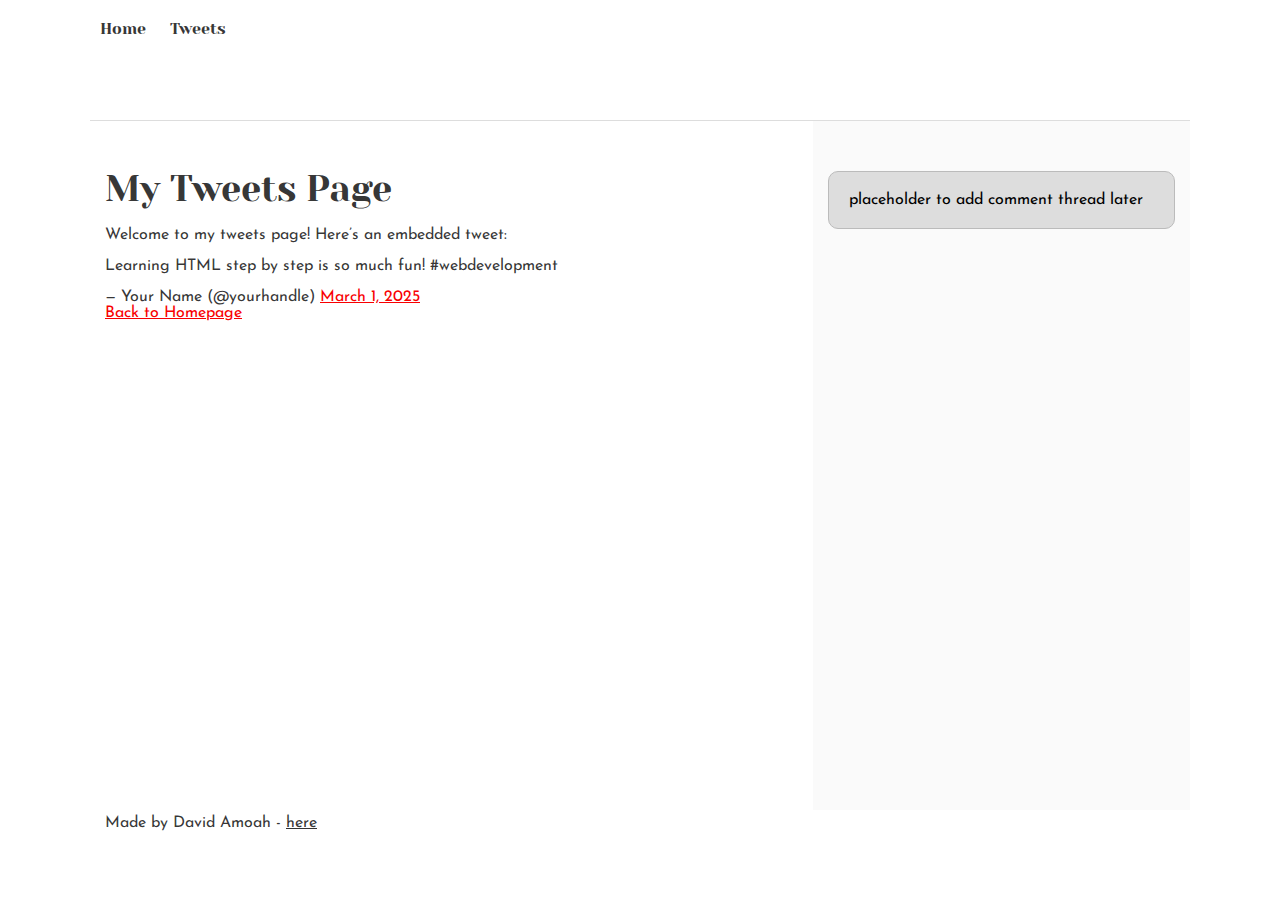
<file: css_basic/index.html>
<!DOCTYPE html>
<html lang="en">
<head>
    <meta charset="utf-8">
    <title>My Tweets Page</title>

<link href="base.css" rel="stylesheet">
<link href="styles.css" rel="stylesheet">

</head>
<body>

    <header>
    <ul>
        <li><a href="index.html">Home</a></li>
        <li><a href="tweets.html">Tweets</a></li>
    </ul>
</header>

<main>
    <article>
        <h1>My Tweets Page</h1>

        <p>Welcome to my tweets page! Here’s an embedded tweet:</p>

        <!-- Embedded Tweet -->
        <blockquote class="twitter-tweet">
          <p lang="en" dir="ltr">Learning HTML step by step is so much fun! #webdevelopment</p>&mdash; Your Name (@yourhandle)
          <a href="https://twitter.com/yourhandle/status/1234567890?ref_src=twsrc%5Etfw">March 1, 2025</a>
        </blockquote>
        <script async src="https://platform.twitter.com/widgets.js" charset="utf-8"></script>

        <!-- Link back to homepage -->
        <p><a href="index.html">Back to Homepage</a></p>
    </article>

    <aside>
        <p>placeholder to add comment thread later</p>
    </aside>
</main>

<footer>
    <p>Made by David Amoah - <a href="https://www.alxafrica.com" target="_blank">here</a></p>
</footer>

</body>
</html>
</file>
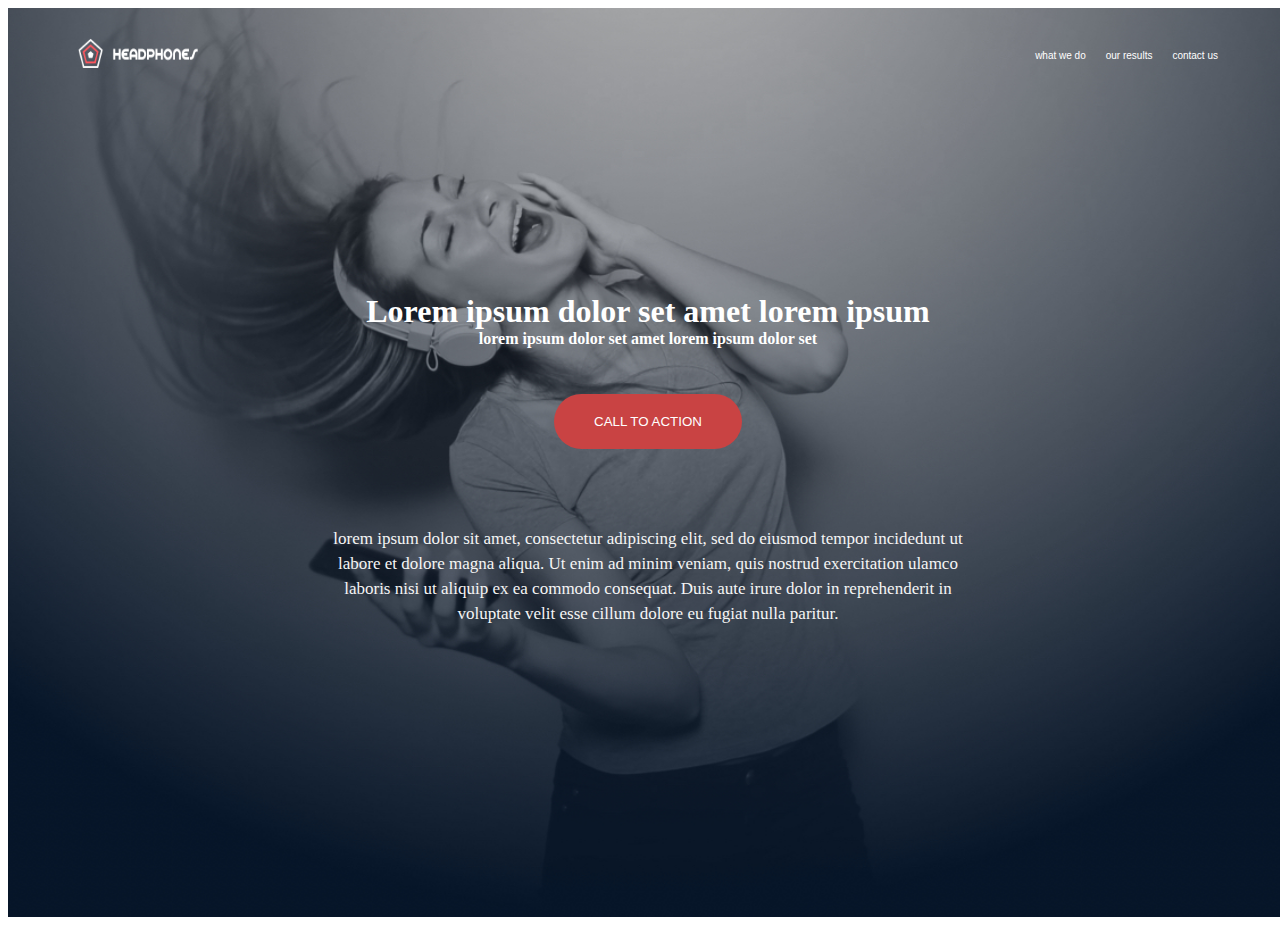
<file: headphones/0-index.html>
<!DOCTYPE html>
<html lang="en">
<head>
    <meta charset="UTF-8">
    <meta name="viewport" content="width=device-width, initial-scale=1.0">
    <title>Document</title>
    <link rel="stylesheet" href="0-styles.css">
</head>
<body>

    
        <div class="first-side">
            <header>
                <nav>
                    <img src="images2/logo_headphones.png" alt="" >
                     </nav>

                    <nav class="nav-container">
                    <span>what we do</span>
                    <span>our results</span>
                    <span>contact us</span>
                    </nav>

            </header>

            <div>
                <h1 class="headen">
                Lorem ipsum dolor set amet lorem ipsum
            </h1>
            <p class="note">
                lorem ipsum dolor set amet lorem ipsum dolor set
            </p>

             <div class="btn-container">
    
                <button>CALL TO ACTION</button>
            
                </div>


            
            
            
            <p class="hero">lorem ipsum dolor sit amet, consectetur adipiscing elit, sed do eiusmod tempor incidedunt ut <br> 
                labore et dolore magna aliqua. Ut enim ad minim veniam, quis nostrud exercitation ulamco <br>
            laboris nisi ut aliquip ex ea commodo consequat. Duis aute irure dolor in reprehenderit in <br>
        voluptate velit esse cillum dolore eu fugiat nulla paritur. </p>

        
    </div>
    </div>
    
</body>
</html>
</file>
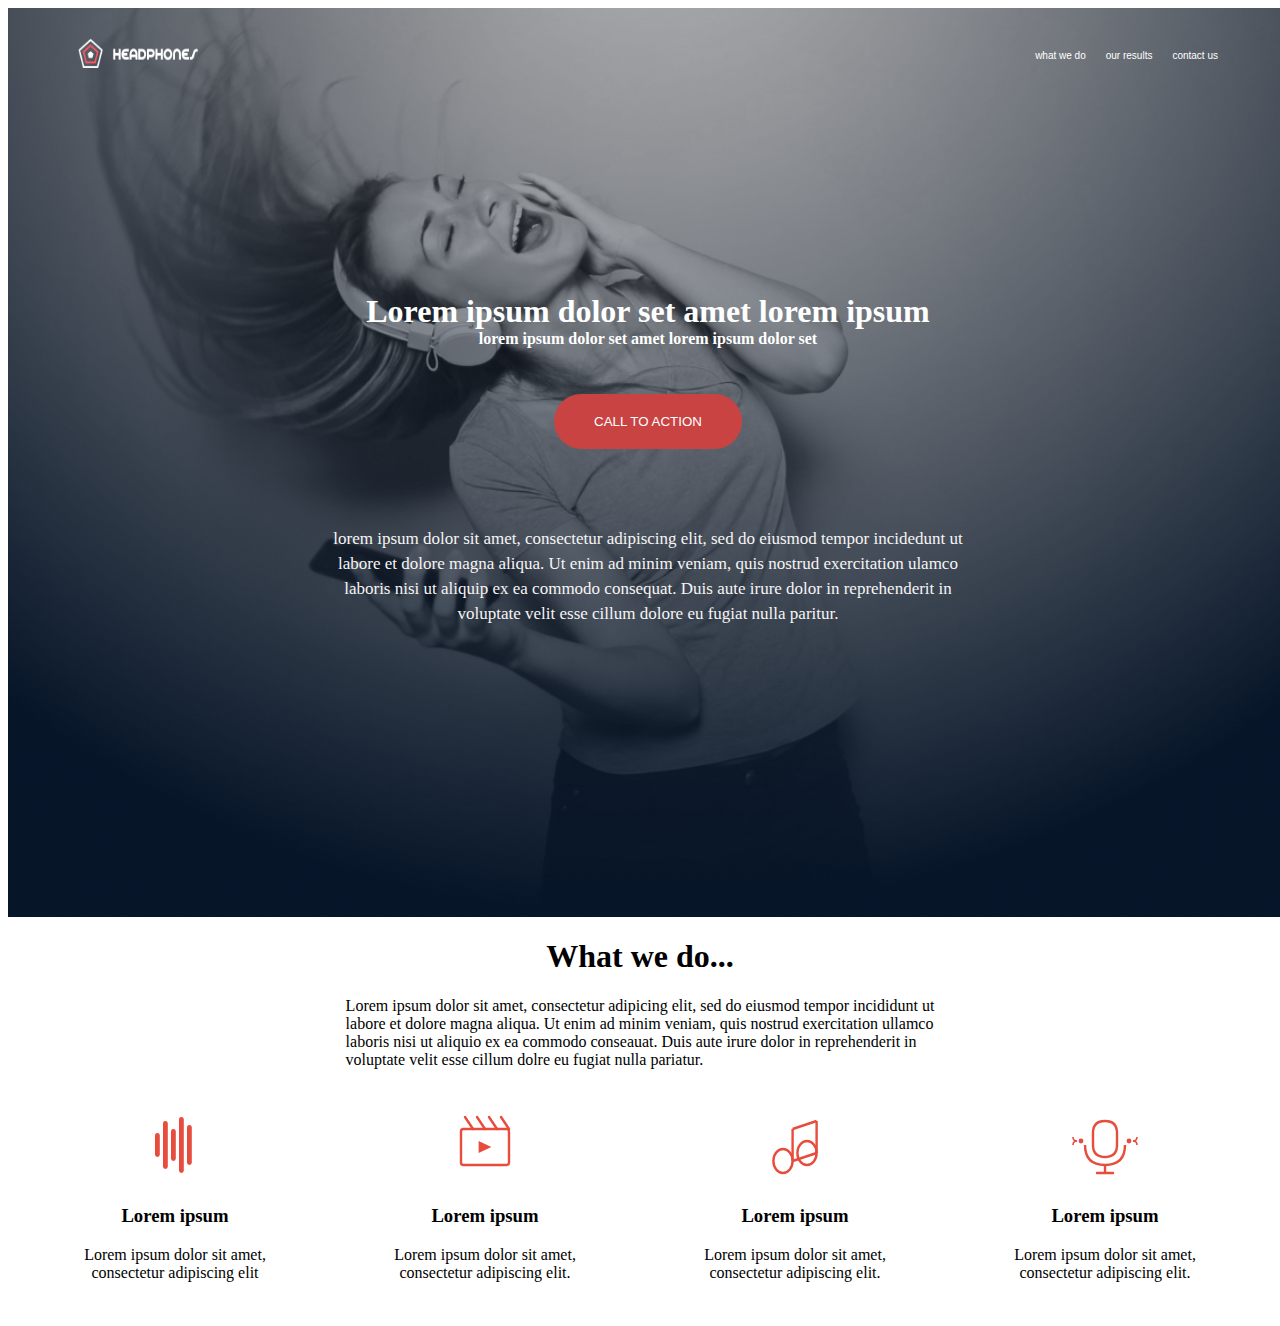
<file: headphones/1-index.html>
<!DOCTYPE html>
<html lang="en">
<head>
    <meta charset="UTF-8">
    <meta name="viewport" content="width=device-width, initial-scale=1.0">
    <title>Document</title>
    <link rel="stylesheet" href="1-styles.css">
</head>
<body>

    
        <div class="first-side">
            <header>
                <nav>
                    <img src="images2/logo_headphones.png" alt="" >
                     </nav>

                    <nav class="nav-container">
                    <span>what we do</span>
                    <span>our results</span>
                    <span>contact us</span>
                    </nav>

            </header>

            <div>
                <h1 class="headen">
                Lorem ipsum dolor set amet lorem ipsum
            </h1>
            <p class="note">
                lorem ipsum dolor set amet lorem ipsum dolor set
            </p>

             <div class="btn-container">
    
                <button>CALL TO ACTION</button>
            
                </div>


            
            
            
            <p class="hero">lorem ipsum dolor sit amet, consectetur adipiscing elit, sed do eiusmod tempor incidedunt ut <br> 
                labore et dolore magna aliqua. Ut enim ad minim veniam, quis nostrud exercitation ulamco <br>
            laboris nisi ut aliquip ex ea commodo consequat. Duis aute irure dolor in reprehenderit in <br>
        voluptate velit esse cillum dolore eu fugiat nulla paritur. </p>

        
    </div>
    </div>
    <h1 class="second">
        What we do...
    </h1>
    <p class="second1">
        Lorem ipsum dolor sit amet, consectetur adipicing elit, sed do eiusmod tempor incididunt ut <br>
labore et dolore magna aliqua. Ut enim ad minim veniam, quis nostrud exercitation ullamco <br> laboris nisi ut aliquio ex ea commodo conseauat. Duis aute irure dolor in  reprehenderit in <br> voluptate velit esse cillum dolre eu fugiat nulla pariatur.
    </p>

    <div class="service-grid">
        <div class="service-card">
            <div class="icon-wrapper">
            <svg viewBox="0 0 100 100" fill="none" xmlns="http://www.w3.org/2000/svg">
                        <rect x="35" y="20" width="6" height="60" fill="#e74c3c" rx="3"/>
                        <rect x="45" y="30" width="6" height="40" fill="#e74c3c" rx="3"/>
                        <rect x="55" y="15" width="6" height="70" fill="#e74c3c" rx="3"/>
                        <rect x="25" y="35" width="6" height="30" fill="#e74c3c" rx="3"/>
                        <rect x="65" y="25" width="6" height="50" fill="#e74c3c" rx="3"/>
                    </svg>
        </div>
        <h3 >
            Lorem ipsum
        </h3>
        <p >
            Lorem ipsum dolor sit amet, <br>
            consectetur adipiscing elit
        </p>

        </div>

        <div class="service-card">
            <div class="icon-wrapper">
                <svg viewBox="0 0 100 100" fill="none" xmlns="http://www.w3.org/2000/svg">
                        <rect x="20" y="30" width="60" height="45" stroke="#e74c3c" stroke-width="3" fill="none" rx="3"/>
                        <line x1="25" y1="15" x2="35" y2="30" stroke="#e74c3c" stroke-width="3" stroke-linecap="round"/>
                        <line x1="40" y1="15" x2="50" y2="30" stroke="#e74c3c" stroke-width="3" stroke-linecap="round"/>
                        <line x1="55" y1="15" x2="65" y2="30" stroke="#e74c3c" stroke-width="3" stroke-linecap="round"/>
                        <line x1="70" y1="15" x2="80" y2="30" stroke="#e74c3c" stroke-width="3" stroke-linecap="round"/>
                        <polygon points="42,45 42,60 58,52.5" fill="#e74c3c"/>
                    </svg>
               </div>

               <h3> Lorem ipsum</h3>
               <p>Lorem ipsum dolor sit amet, consectetur adipiscing elit.</p>

        </div>

        <div class="service-card">
            <div class="icon-wrapper">
                <svg viewBox="0 0 100 100" fill="none" xmlns="http://www.w3.org/2000/svg">
                        <ellipse cx="35" cy="70" rx="12" ry="15" stroke="#e74c3c" stroke-width="3" fill="none"/>
                        <ellipse cx="65" cy="60" rx="12" ry="15" stroke="#e74c3c" stroke-width="3" fill="none"/>
                        <line x1="47" y1="70" x2="77" y2="60" stroke="#e74c3c" stroke-width="3"/>
                        <line x1="47" y1="30" x2="47" y2="70" stroke="#e74c3c" stroke-width="3"/>
                        <line x1="77" y1="20" x2="77" y2="60" stroke="#e74c3c" stroke-width="3"/>
                        <line x1="47" y1="30" x2="77" y2="20" stroke="#e74c3c" stroke-width="3"/>
                    </svg>

            </div>

            <h3>Lorem ipsum</h3>
                <p>Lorem ipsum dolor sit amet, consectetur adipiscing elit.</p>

        </div>

        <div class="service-card">
            <div class="icon-wrapper">

                <svg viewBox="0 0 100 100" fill="none" xmlns="http://www.w3.org/2000/svg">
                        <path d="M 35 35 Q 35 20 50 20 Q 65 20 65 35 L 65 50 Q 65 65 50 65 Q 35 65 35 50 Z" stroke="#e74c3c" stroke-width="3" fill="none"/>
                        <path d="M 25 50 Q 25 75 50 75 Q 75 75 75 50" stroke="#e74c3c" stroke-width="3" fill="none"/>
                        <line x1="50" y1="75" x2="50" y2="85" stroke="#e74c3c" stroke-width="3"/>
                        <line x1="40" y1="85" x2="60" y2="85" stroke="#e74c3c" stroke-width="3" stroke-linecap="round"/>
                        <circle cx="20" cy="45" r="3" fill="#e74c3c"/>
                        <path d="M 15 45 Q 10 45 10 40" stroke="#e74c3c" stroke-width="2" fill="none"/>
                        <path d="M 15 45 Q 10 45 10 50" stroke="#e74c3c" stroke-width="2" fill="none"/>
                        <circle cx="80" cy="45" r="3" fill="#e74c3c"/>
                        <path d="M 85 45 Q 90 45 90 40" stroke="#e74c3c" stroke-width="2" fill="none"/>
                        <path d="M 85 45 Q 90 45 90 50" stroke="#e74c3c" stroke-width="2" fill="none"/>
                    </svg>
            </div>
            <h3>Lorem ipsum</h3>
                <p>Lorem ipsum dolor sit amet, consectetur adipiscing elit.</p>
        </div>

    </div>
    
</body>
</html>
</file>
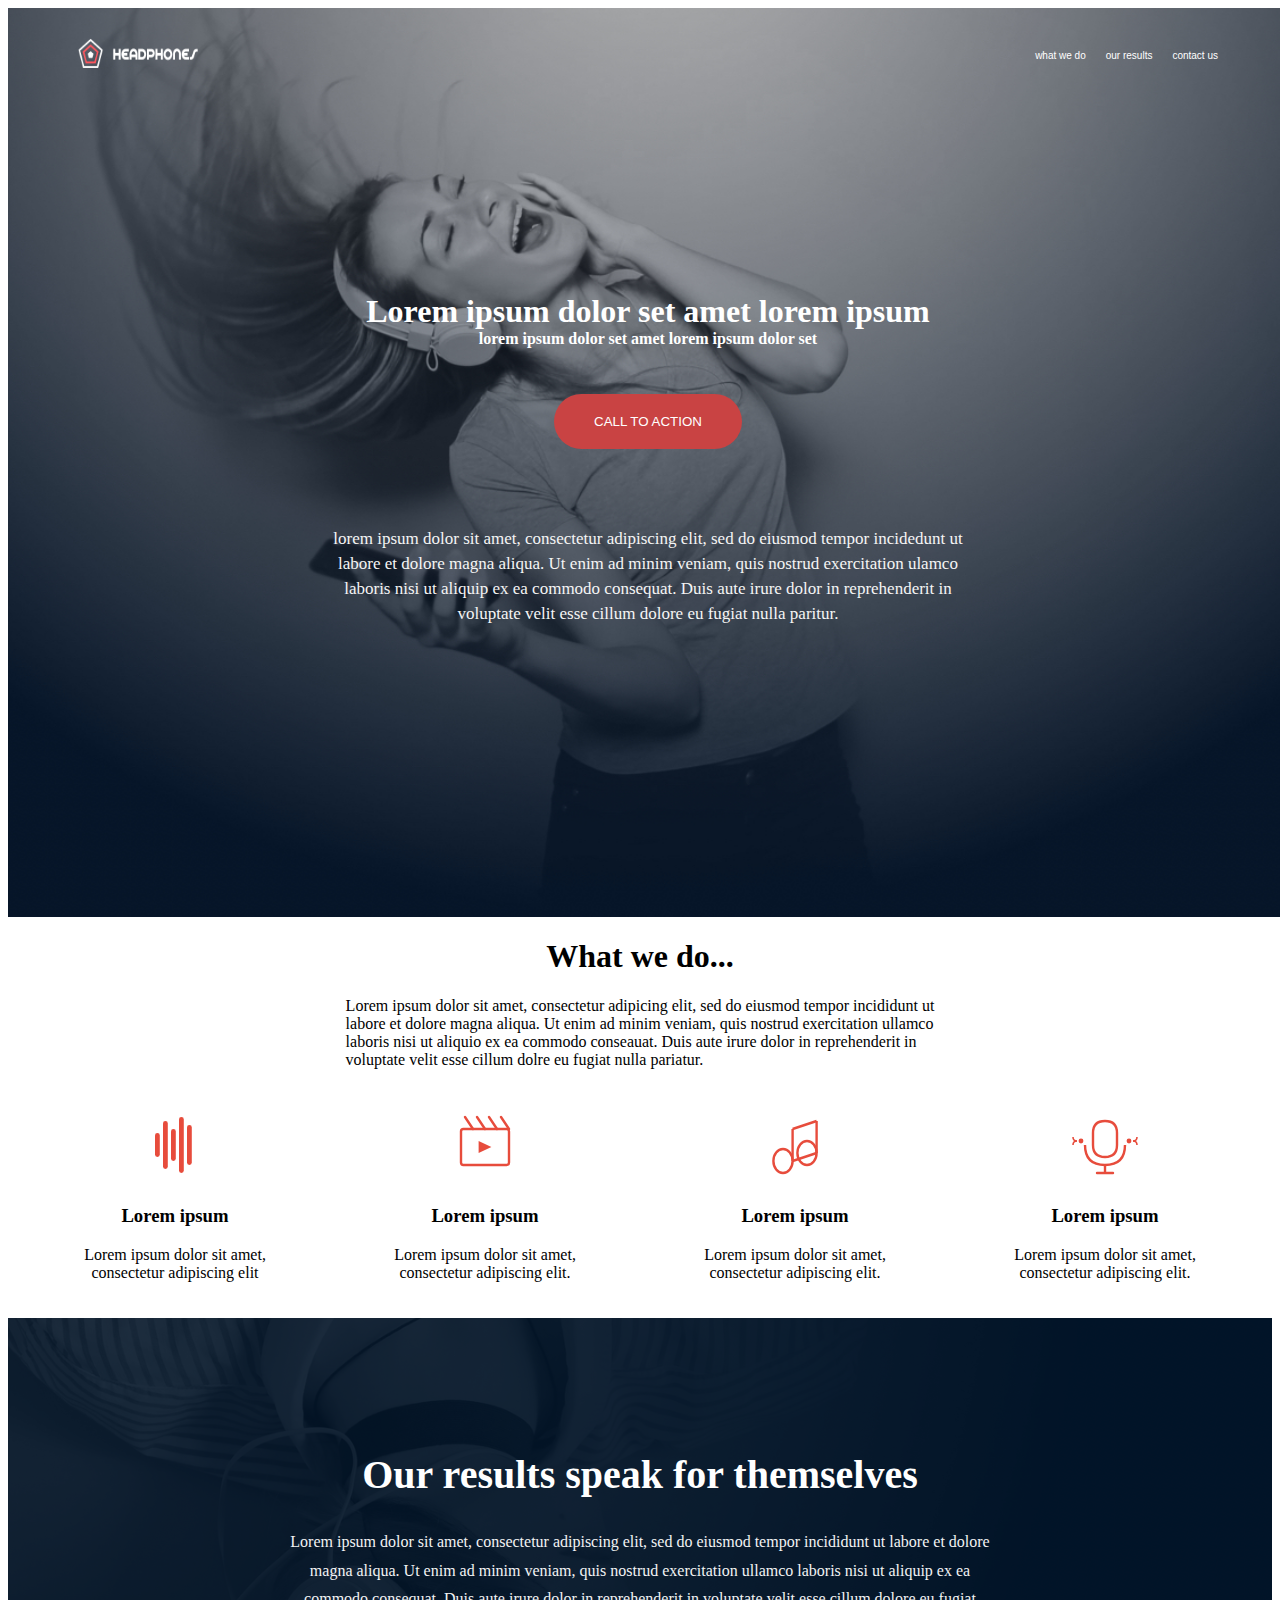
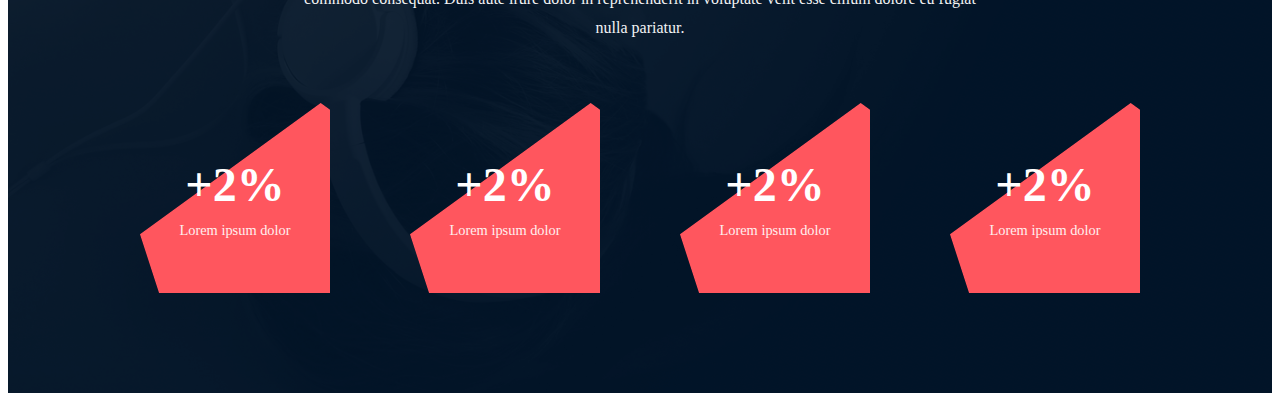
<file: headphones/2-index.html>
<!DOCTYPE html>
<html lang="en">
<head>
    <meta charset="UTF-8">
    <meta name="viewport" content="width=device-width, initial-scale=1.0">
    <title>Document</title>
    <link rel="stylesheet" href="2-styles.css">
</head>
<body>

    
        <div class="first-side">
            <header>
                <nav>
                    <img src="images2/logo_headphones.png" alt="" >
                     </nav>

                    <nav class="nav-container">
                    <span>what we do</span>
                    <span>our results</span>
                    <span>contact us</span>
                    </nav>

            </header>

            <div>
                <h1 class="headen">
                Lorem ipsum dolor set amet lorem ipsum
            </h1>
            <p class="note">
                lorem ipsum dolor set amet lorem ipsum dolor set
            </p>

             <div class="btn-container">
    
                <button>CALL TO ACTION</button>
            
                </div>


            
            
            
            <p class="hero">lorem ipsum dolor sit amet, consectetur adipiscing elit, sed do eiusmod tempor incidedunt ut <br> 
                labore et dolore magna aliqua. Ut enim ad minim veniam, quis nostrud exercitation ulamco <br>
            laboris nisi ut aliquip ex ea commodo consequat. Duis aute irure dolor in reprehenderit in <br>
        voluptate velit esse cillum dolore eu fugiat nulla paritur. </p>

        
    </div>
    </div>
    <h1 class="second">
        What we do...
    </h1>
    <p class="second1">
        Lorem ipsum dolor sit amet, consectetur adipicing elit, sed do eiusmod tempor incididunt ut <br>
labore et dolore magna aliqua. Ut enim ad minim veniam, quis nostrud exercitation ullamco <br> laboris nisi ut aliquio ex ea commodo conseauat. Duis aute irure dolor in  reprehenderit in <br> voluptate velit esse cillum dolre eu fugiat nulla pariatur.
    </p>

    <div class="service-grid">
        <div class="service-card">
            <div class="icon-wrapper">
            <svg viewBox="0 0 100 100" fill="none" xmlns="http://www.w3.org/2000/svg">
                        <rect x="35" y="20" width="6" height="60" fill="#e74c3c" rx="3"/>
                        <rect x="45" y="30" width="6" height="40" fill="#e74c3c" rx="3"/>
                        <rect x="55" y="15" width="6" height="70" fill="#e74c3c" rx="3"/>
                        <rect x="25" y="35" width="6" height="30" fill="#e74c3c" rx="3"/>
                        <rect x="65" y="25" width="6" height="50" fill="#e74c3c" rx="3"/>
                    </svg>
        </div>
        <h3 >
            Lorem ipsum
        </h3>
        <p >
            Lorem ipsum dolor sit amet, <br>
            consectetur adipiscing elit
        </p>

        </div>

        <div class="service-card">
            <div class="icon-wrapper">
                <svg viewBox="0 0 100 100" fill="none" xmlns="http://www.w3.org/2000/svg">
                        <rect x="20" y="30" width="60" height="45" stroke="#e74c3c" stroke-width="3" fill="none" rx="3"/>
                        <line x1="25" y1="15" x2="35" y2="30" stroke="#e74c3c" stroke-width="3" stroke-linecap="round"/>
                        <line x1="40" y1="15" x2="50" y2="30" stroke="#e74c3c" stroke-width="3" stroke-linecap="round"/>
                        <line x1="55" y1="15" x2="65" y2="30" stroke="#e74c3c" stroke-width="3" stroke-linecap="round"/>
                        <line x1="70" y1="15" x2="80" y2="30" stroke="#e74c3c" stroke-width="3" stroke-linecap="round"/>
                        <polygon points="42,45 42,60 58,52.5" fill="#e74c3c"/>
                    </svg>
               </div>

               <h3> Lorem ipsum</h3>
               <p>Lorem ipsum dolor sit amet, consectetur adipiscing elit.</p>

        </div>

        <div class="service-card">
            <div class="icon-wrapper">
                <svg viewBox="0 0 100 100" fill="none" xmlns="http://www.w3.org/2000/svg">
                        <ellipse cx="35" cy="70" rx="12" ry="15" stroke="#e74c3c" stroke-width="3" fill="none"/>
                        <ellipse cx="65" cy="60" rx="12" ry="15" stroke="#e74c3c" stroke-width="3" fill="none"/>
                        <line x1="47" y1="70" x2="77" y2="60" stroke="#e74c3c" stroke-width="3"/>
                        <line x1="47" y1="30" x2="47" y2="70" stroke="#e74c3c" stroke-width="3"/>
                        <line x1="77" y1="20" x2="77" y2="60" stroke="#e74c3c" stroke-width="3"/>
                        <line x1="47" y1="30" x2="77" y2="20" stroke="#e74c3c" stroke-width="3"/>
                    </svg>

            </div>

            <h3>Lorem ipsum</h3>
                <p>Lorem ipsum dolor sit amet, consectetur adipiscing elit.</p>

        </div>

        <div class="service-card">
            <div class="icon-wrapper">

                <svg viewBox="0 0 100 100" fill="none" xmlns="http://www.w3.org/2000/svg">
                        <path d="M 35 35 Q 35 20 50 20 Q 65 20 65 35 L 65 50 Q 65 65 50 65 Q 35 65 35 50 Z" stroke="#e74c3c" stroke-width="3" fill="none"/>
                        <path d="M 25 50 Q 25 75 50 75 Q 75 75 75 50" stroke="#e74c3c" stroke-width="3" fill="none"/>
                        <line x1="50" y1="75" x2="50" y2="85" stroke="#e74c3c" stroke-width="3"/>
                        <line x1="40" y1="85" x2="60" y2="85" stroke="#e74c3c" stroke-width="3" stroke-linecap="round"/>
                        <circle cx="20" cy="45" r="3" fill="#e74c3c"/>
                        <path d="M 15 45 Q 10 45 10 40" stroke="#e74c3c" stroke-width="2" fill="none"/>
                        <path d="M 15 45 Q 10 45 10 50" stroke="#e74c3c" stroke-width="2" fill="none"/>
                        <circle cx="80" cy="45" r="3" fill="#e74c3c"/>
                        <path d="M 85 45 Q 90 45 90 40" stroke="#e74c3c" stroke-width="2" fill="none"/>
                        <path d="M 85 45 Q 90 45 90 50" stroke="#e74c3c" stroke-width="2" fill="none"/>
                    </svg>
            </div>
            <h3>Lorem ipsum</h3>
                <p>Lorem ipsum dolor sit amet, consectetur adipiscing elit.</p>
        </div>

    </div>

   <section class="results-section">
        <div class="results-container">
            <h2>Our results speak for themselves</h2>
            <p class="results-description">
                Lorem ipsum dolor sit amet, consectetur adipiscing elit, sed do eiusmod tempor incididunt ut labore et dolore magna aliqua. Ut enim ad minim veniam, quis nostrud exercitation ullamco laboris nisi ut aliquip ex ea commodo consequat. Duis aute irure dolor in reprehenderit in voluptate velit esse cillum dolore eu fugiat nulla pariatur.
            </p>
            
            <div class="stats-grid">
                <div class="stat-item">
                    <div class="stat-percentage">+2%</div>
                    <div class="stat-label">Lorem ipsum dolor</div>
                </div>
                <div class="stat-item">
                    <div class="stat-percentage">+2%</div>
                    <div class="stat-label">Lorem ipsum dolor</div>
                </div>
                <div class="stat-item">
                    <div class="stat-percentage">+2%</div>
                    <div class="stat-label">Lorem ipsum dolor</div>
                </div>
                <div class="stat-item">
                    <div class="stat-percentage">+2%</div>
                    <div class="stat-label">Lorem ipsum dolor</div>
                </div>
            </div>
        </div>
    </section>


</body>
</html>
</file>
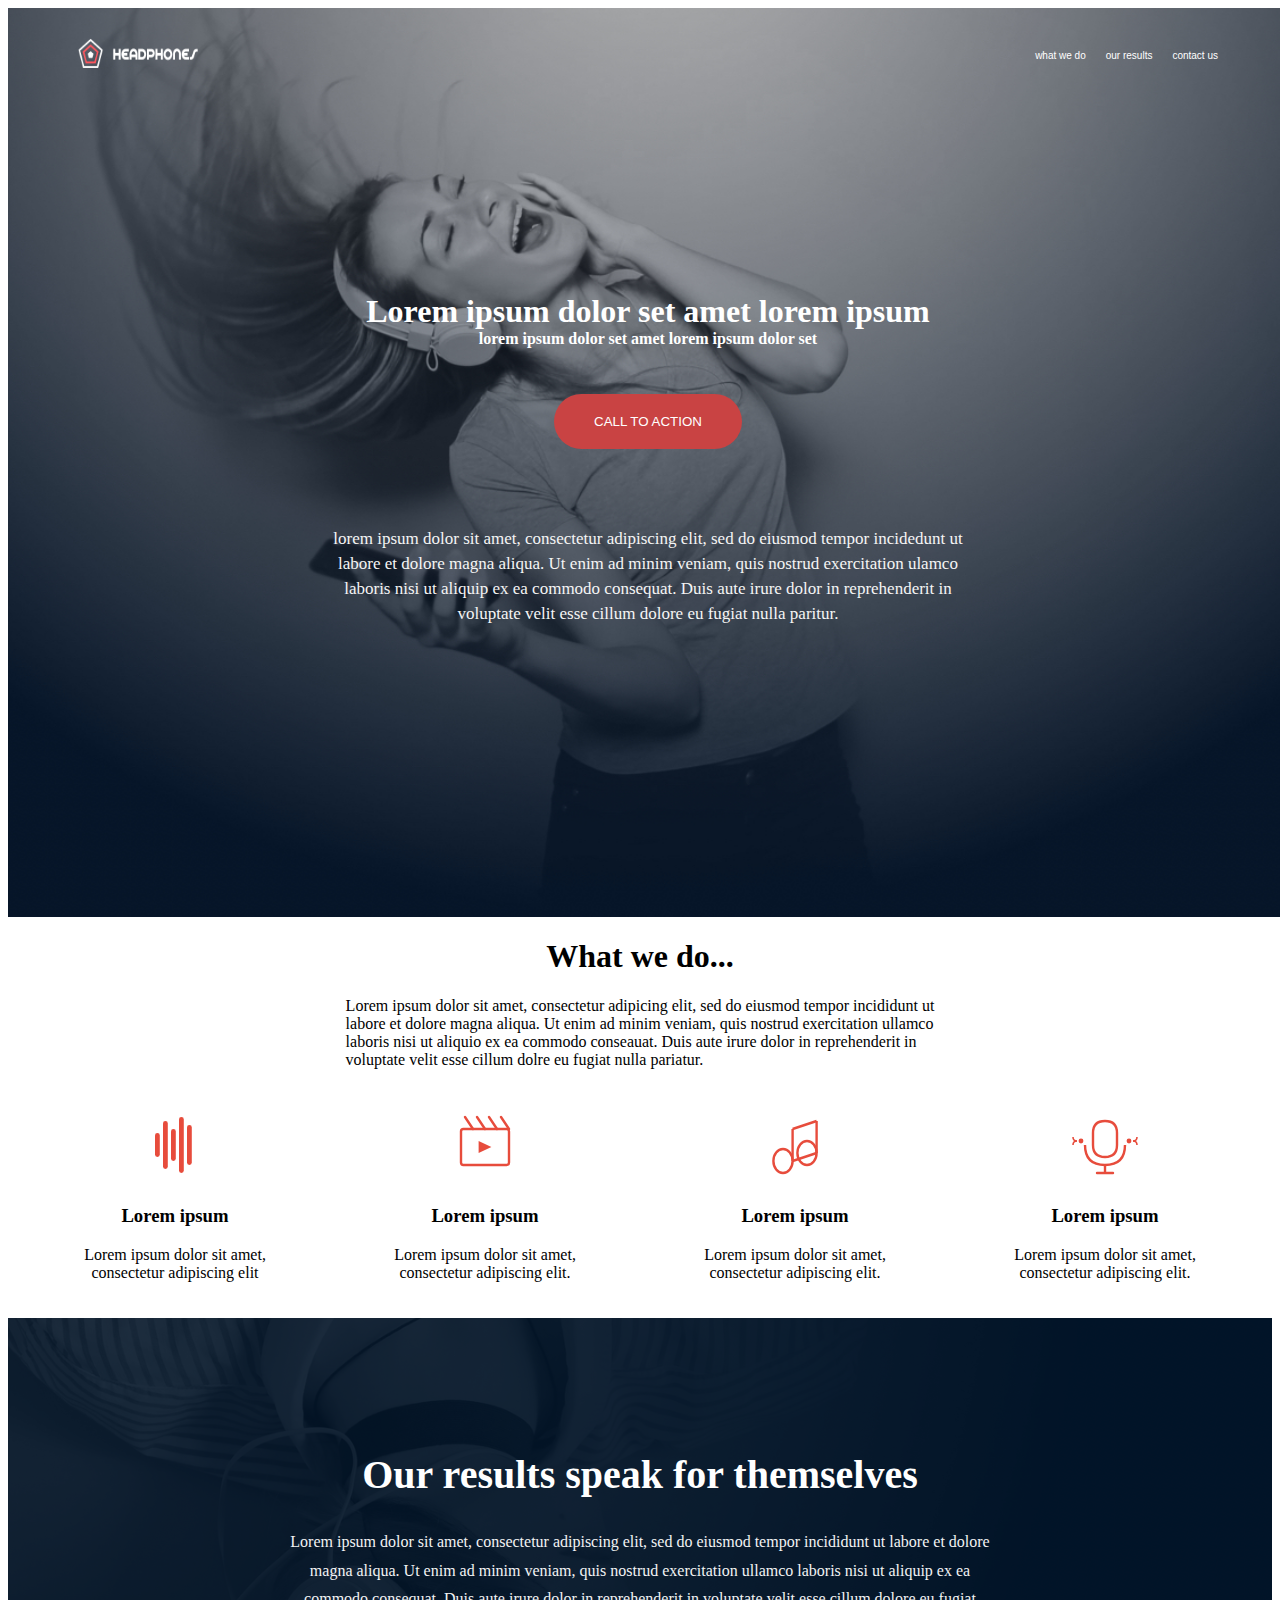
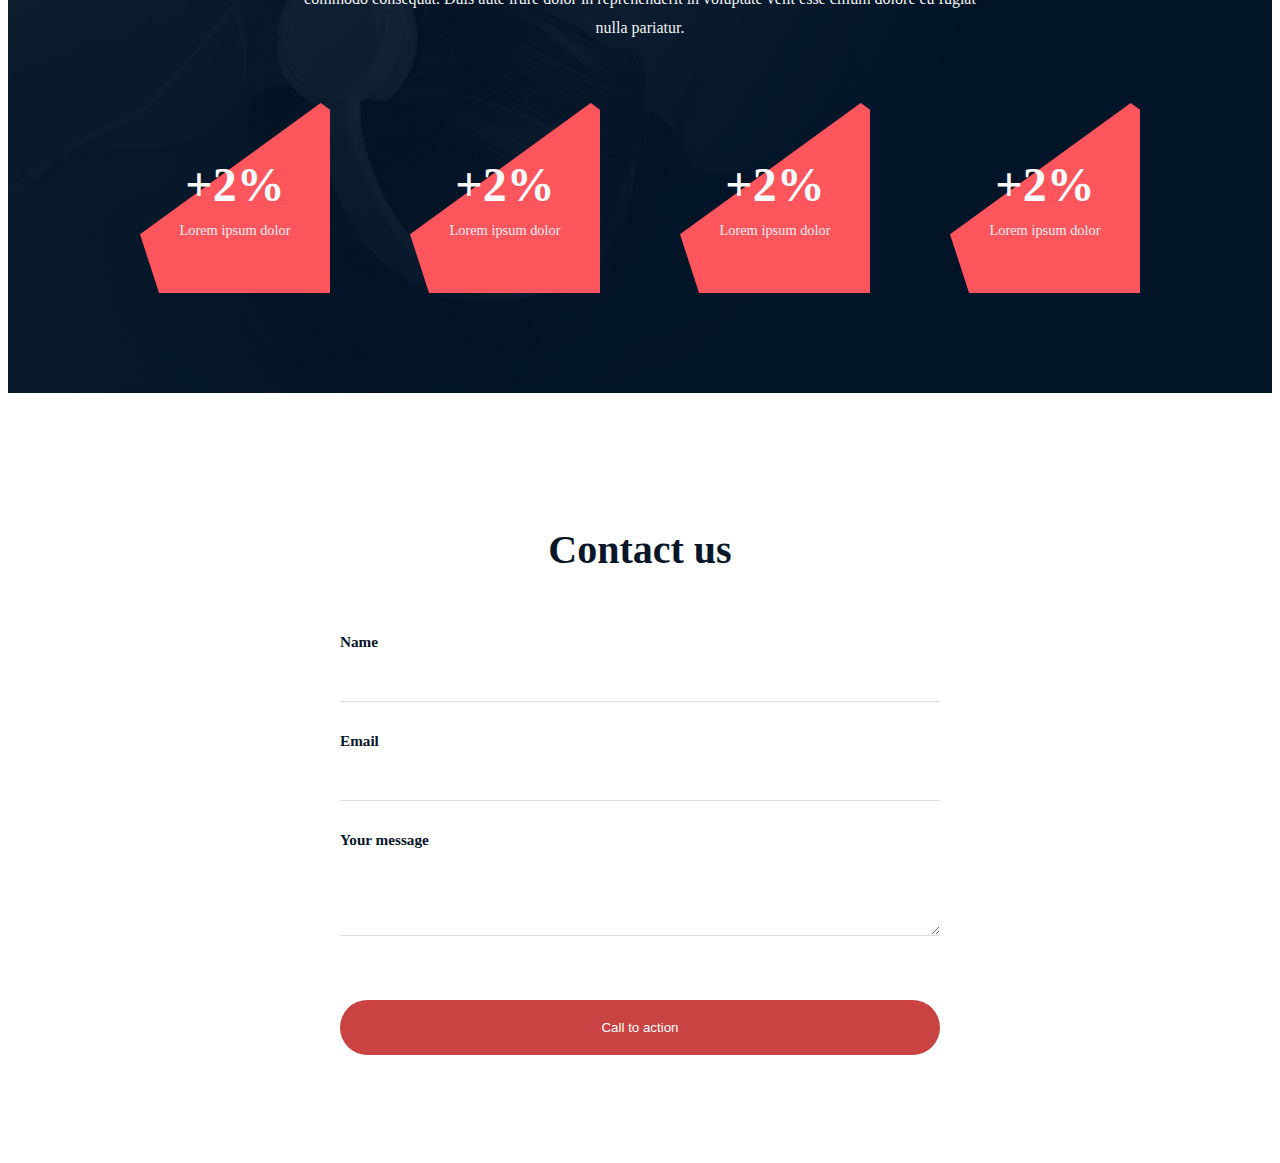
<file: headphones/3-index.html>
<!DOCTYPE html>
<html lang="en">
<head>
    <meta charset="UTF-8">
    <meta name="viewport" content="width=device-width, initial-scale=1.0">
    <title>Document</title>
    <link rel="stylesheet" href="3-styles.css">
</head>
<body>

    
        <div class="first-side">
            <header>
                <nav>
                    <img src="images2/logo_headphones.png" alt="" >
                     </nav>

                    <nav class="nav-container">
                    <span>what we do</span>
                    <span>our results</span>
                    <span>contact us</span>
                    </nav>

            </header>

            <div>
                <h1 class="headen">
                Lorem ipsum dolor set amet lorem ipsum
            </h1>
            <p class="note">
                lorem ipsum dolor set amet lorem ipsum dolor set
            </p>

             <div class="btn-container">
    
                <button>CALL TO ACTION</button>
            
                </div>


            
            
            
            <p class="hero">lorem ipsum dolor sit amet, consectetur adipiscing elit, sed do eiusmod tempor incidedunt ut <br> 
                labore et dolore magna aliqua. Ut enim ad minim veniam, quis nostrud exercitation ulamco <br>
            laboris nisi ut aliquip ex ea commodo consequat. Duis aute irure dolor in reprehenderit in <br>
        voluptate velit esse cillum dolore eu fugiat nulla paritur. </p>

        
    </div>
    </div>
    <h1 class="second">
        What we do...
    </h1>
    <p class="second1">
        Lorem ipsum dolor sit amet, consectetur adipicing elit, sed do eiusmod tempor incididunt ut <br>
labore et dolore magna aliqua. Ut enim ad minim veniam, quis nostrud exercitation ullamco <br> laboris nisi ut aliquio ex ea commodo conseauat. Duis aute irure dolor in  reprehenderit in <br> voluptate velit esse cillum dolre eu fugiat nulla pariatur.
    </p>

    <div class="service-grid">
        <div class="service-card">
            <div class="icon-wrapper">
            <svg viewBox="0 0 100 100" fill="none" xmlns="http://www.w3.org/2000/svg">
                        <rect x="35" y="20" width="6" height="60" fill="#e74c3c" rx="3"/>
                        <rect x="45" y="30" width="6" height="40" fill="#e74c3c" rx="3"/>
                        <rect x="55" y="15" width="6" height="70" fill="#e74c3c" rx="3"/>
                        <rect x="25" y="35" width="6" height="30" fill="#e74c3c" rx="3"/>
                        <rect x="65" y="25" width="6" height="50" fill="#e74c3c" rx="3"/>
                    </svg>
        </div>
        <h3 >
            Lorem ipsum
        </h3>
        <p >
            Lorem ipsum dolor sit amet, <br>
            consectetur adipiscing elit
        </p>

        </div>

        <div class="service-card">
            <div class="icon-wrapper">
                <svg viewBox="0 0 100 100" fill="none" xmlns="http://www.w3.org/2000/svg">
                        <rect x="20" y="30" width="60" height="45" stroke="#e74c3c" stroke-width="3" fill="none" rx="3"/>
                        <line x1="25" y1="15" x2="35" y2="30" stroke="#e74c3c" stroke-width="3" stroke-linecap="round"/>
                        <line x1="40" y1="15" x2="50" y2="30" stroke="#e74c3c" stroke-width="3" stroke-linecap="round"/>
                        <line x1="55" y1="15" x2="65" y2="30" stroke="#e74c3c" stroke-width="3" stroke-linecap="round"/>
                        <line x1="70" y1="15" x2="80" y2="30" stroke="#e74c3c" stroke-width="3" stroke-linecap="round"/>
                        <polygon points="42,45 42,60 58,52.5" fill="#e74c3c"/>
                    </svg>
               </div>

               <h3> Lorem ipsum</h3>
               <p>Lorem ipsum dolor sit amet, consectetur adipiscing elit.</p>

        </div>

        <div class="service-card">
            <div class="icon-wrapper">
                <svg viewBox="0 0 100 100" fill="none" xmlns="http://www.w3.org/2000/svg">
                        <ellipse cx="35" cy="70" rx="12" ry="15" stroke="#e74c3c" stroke-width="3" fill="none"/>
                        <ellipse cx="65" cy="60" rx="12" ry="15" stroke="#e74c3c" stroke-width="3" fill="none"/>
                        <line x1="47" y1="70" x2="77" y2="60" stroke="#e74c3c" stroke-width="3"/>
                        <line x1="47" y1="30" x2="47" y2="70" stroke="#e74c3c" stroke-width="3"/>
                        <line x1="77" y1="20" x2="77" y2="60" stroke="#e74c3c" stroke-width="3"/>
                        <line x1="47" y1="30" x2="77" y2="20" stroke="#e74c3c" stroke-width="3"/>
                    </svg>

            </div>

            <h3>Lorem ipsum</h3>
                <p>Lorem ipsum dolor sit amet, consectetur adipiscing elit.</p>

        </div>

        <div class="service-card">
            <div class="icon-wrapper">

                <svg viewBox="0 0 100 100" fill="none" xmlns="http://www.w3.org/2000/svg">
                        <path d="M 35 35 Q 35 20 50 20 Q 65 20 65 35 L 65 50 Q 65 65 50 65 Q 35 65 35 50 Z" stroke="#e74c3c" stroke-width="3" fill="none"/>
                        <path d="M 25 50 Q 25 75 50 75 Q 75 75 75 50" stroke="#e74c3c" stroke-width="3" fill="none"/>
                        <line x1="50" y1="75" x2="50" y2="85" stroke="#e74c3c" stroke-width="3"/>
                        <line x1="40" y1="85" x2="60" y2="85" stroke="#e74c3c" stroke-width="3" stroke-linecap="round"/>
                        <circle cx="20" cy="45" r="3" fill="#e74c3c"/>
                        <path d="M 15 45 Q 10 45 10 40" stroke="#e74c3c" stroke-width="2" fill="none"/>
                        <path d="M 15 45 Q 10 45 10 50" stroke="#e74c3c" stroke-width="2" fill="none"/>
                        <circle cx="80" cy="45" r="3" fill="#e74c3c"/>
                        <path d="M 85 45 Q 90 45 90 40" stroke="#e74c3c" stroke-width="2" fill="none"/>
                        <path d="M 85 45 Q 90 45 90 50" stroke="#e74c3c" stroke-width="2" fill="none"/>
                    </svg>
            </div>
            <h3>Lorem ipsum</h3>
                <p>Lorem ipsum dolor sit amet, consectetur adipiscing elit.</p>
        </div>

    </div>

   <section class="results-section">
        <div class="results-container">
            <h2>Our results speak for themselves</h2>
            <p class="results-description">
                Lorem ipsum dolor sit amet, consectetur adipiscing elit, sed do eiusmod tempor incididunt ut labore et dolore magna aliqua. Ut enim ad minim veniam, quis nostrud exercitation ullamco laboris nisi ut aliquip ex ea commodo consequat. Duis aute irure dolor in reprehenderit in voluptate velit esse cillum dolore eu fugiat nulla pariatur.
            </p>
            
            <div class="stats-grid">
                <div class="stat-item">
                    <div class="stat-percentage">+2%</div>
                    <div class="stat-label">Lorem ipsum dolor</div>
                </div>
                <div class="stat-item">
                    <div class="stat-percentage">+2%</div>
                    <div class="stat-label">Lorem ipsum dolor</div>
                </div>
                <div class="stat-item">
                    <div class="stat-percentage">+2%</div>
                    <div class="stat-label">Lorem ipsum dolor</div>
                </div>
                <div class="stat-item">
                    <div class="stat-percentage">+2%</div>
                    <div class="stat-label">Lorem ipsum dolor</div>
                </div>
            </div>
        </div>
    </section>
<!--contact section-->
    <section class="contact-section">
        <div class="contact-container">
            <h2>Contact us</h2>
            <form class="contact-form">
                <div class="form-group">
                    <label for="name">Name</label>
                    <input type="text" id="name" name="name" required>
                </div>
                <div class="form-group">
                    <label for="email">Email</label>
                    <input type="email" id="email" name="email" required>
                </div>
                <div class="form-group">
                    <label for="message">Your message</label>
                    <textarea id="message" name="message" rows="3" required></textarea>
                </div>
                <button type="submit" class="submit-btn">Call to action</button>
            </form>
        </div>
    </section>

</body>
</html>
</file>
<file: css_basic/base.css>
/* Importing webfonts */
/* (If you're learning CSS, you should disregard that) */

@import url(https://fonts.googleapis.com/css?family=Yeseva+One);
@import url(https://fonts.googleapis.com/css?family=Josefin+Sans:400,700,700italic,400italic);


/* CSS reset rules */

html, body {
	height: 100%;
	min-height: 100%;
}
html, body, div, span, applet, object, iframe,
h1, h2, h3, h4, h5, h6, p, blockquote, pre,
a, abbr, acronym, address, big, cite, code,
del, dfn, img, ins, kbd, q, s, samp,
small, strike, sub, sup, tt, var,
b, u, i, center,
dl, dt, dd,
fieldset, form, label, legend,
table, caption, tbody, tfoot, thead, tr, th, td,
article, aside, canvas, details, embed, 
figure, figcaption, footer, header, hgroup, 
menu, nav, output, ruby, section, summary,
time, mark, audio, video {
	margin: 0;
	padding: 0;
	border: 0;
	font-size: 100%;
	font: inherit;
	vertical-align: baseline;
}
/* HTML5 display-role reset for older browsers */
article, aside, details, figcaption, figure, 
footer, header, hgroup, menu, nav, section {
	display: block;
}
body {
	line-height: 1;
}
blockquote, q {
	quotes: none;
}
blockquote:before, blockquote:after,
q:before, q:after {
	content: '';
	content: none;
}
table {
	border-collapse: collapse;
	border-spacing: 0;
}


/* Fonts and colors */

body {
	font-family: 'Josefin Sans', serif;
	color: rgba(0, 0, 0, 0.8);
}
h1, h2, h3, h4, h5, h6, header {
	font-family: 'Yeseva One', sans-serif;
}
article {
}
header {
	border-bottom: 1px solid rgb(221,221,221);
	transition: border-bottom-color 1s ease;
}
header a {
	color: rgba(0, 0, 0, 0.8);
}
aside {
	background: #FAFAFA;
}
aside p {
	border: 1px solid #bbb;
	background: #ddd;
	color: black;
}
footer a {
	color: rgba(0, 0, 0, 0.8);
}
a {
	color: #F80002;
}


/* Positioning and margins */

@media (min-width: 1100px) {
	body {
		width: 1100px;
		margin: 0 auto;
	}
}

article {
	padding: 50px 15px;
}
article > *:first-child {
	margin-top: 0;
}
aside {
	padding: 50px 15px;
}
header .right {
	float: right;
	margin: 0 10px 15px;
}


/* Header */
header {
	padding: 20px 0;
	height: 80px;
}
header ul {
	list-style: none;
	margin: 0;
	padding: 0;
}
header li {
	display: inline;
	vertical-align:middle;
}
header li:first-child {
	margin: 0;
}
header li a {
	margin: 0 10px;
}
header li.logo {
	font-size: 36px;
}
header a {
	text-decoration: none;
}


/* Aside */

aside p {
	border-radius: 10px;
	padding: 20px 20px;
}


/* Footer */

footer {
	padding: 5px 15px;
	height: 80px;
}


/* Text styles and margins */

p {
	margin-bottom: 15px;
}
h1 {
	font-size: 36px;
	margin: 40px 0 20px;
}
h2 {
	font-size: 32px;
	margin: 30px 0 15px;
}
h3 {
	font-size: 28px;
	margin: 25px 0 10px;
}
h4 {
	font-size: 20px;
	font-weight: bold;
	margin: 20px 0 10px;
}
h5 {
	font-size: 18px;
	font-weight: bold;
	margin: 15px 0 10px;
}
h6 {
	font-weight: bold;
	margin: 5px 0;
}

@media (max-width: 800px) {
  body.works_on_smartphone {
  	display: block;
  }
  body.works_on_smartphone main {
  	display: block;
  }
  header .right {
  	float: none;
  }
}
</file>
<file: css_basic/styles.css>
body {
    display: flex;
    flex-direction: column;
}

main {
    display: flex;
    flex-direction: row;
    flex: auto;
}

article {
    flex: 2;
    overflow-y: auto;
}

aside {
    flex: 1;
    overflow-y: auto;
}
</file>
<file: headphones/0-styles.css>
.first-side {
    background-image: url(images2/headphones_hero_1.jpg);
    background-position: center;
    background-repeat: no-repeat;
    background-size: cover;
    min-height: 101vh;
    width: 100vw;
    bottom: 10px;
}

header {
    display: flex;
    justify-content: space-between;
    align-items: center;

}

.nav-container{
    color: white;
    padding-top: 30px;
    display: flex;
    gap: 20px;
    padding-right: 70px;
    font-size: 10px;
    font-family: 'Gill Sans', 'Gill Sans MT', Calibri, 'Trebuchet MS', sans-serif;
    
}

nav img {
    padding-top: 30px;
    padding-left: 70px;
    width: 120px;
    height: 30px;

}

.headen {
    display: flex;
    justify-content: center;
    align-items: center;
    color: white;
    margin-bottom: 0;
    padding-top: 200px;
    
    

}

.note {
    display: flex;
    justify-content: center;
    align-items: center;
    color: white;
    margin-top: 0;
    font-weight: bold;
}

.hero {
    padding-top: 60px;

    color: whitesmoke;
    text-align: center;
    
     line-height: 25px;
     font-size: 17px;
     
    
     
}




    
.btn-container {
    display: flex;
    justify-content: center;
    align-items: center;
    

    
    
}
 
button {
    margin-top: 30px;
    background-color: rgb(201, 67, 67);
    color: white;
    border: none;
    border-radius: 60px;
    padding: 20px 40px;

}
</file>
<file: headphones/1-styles.css>
.first-side {
    background-image: url(images2/headphones_hero_1.jpg);
    background-position: center;
    background-repeat: no-repeat;
    background-size: cover;
    min-height: 101vh;
    width: 100vw;
    bottom: 10px;
}

header {
    display: flex;
    justify-content: space-between;
    align-items: center;

}

.nav-container{
    color: white;
    padding-top: 30px;
    display: flex;
    gap: 20px;
    padding-right: 70px;
    font-size: 10px;
    font-family: 'Gill Sans', 'Gill Sans MT', Calibri, 'Trebuchet MS', sans-serif;
    
}

nav img {
    padding-top: 30px;
    padding-left: 70px;
    width: 120px;
    height: 30px;

}

.headen {
    display: flex;
    justify-content: center;
    align-items: center;
    color: white;
    margin-bottom: 0;
    padding-top: 200px;
    
    

}

.note {
    display: flex;
    justify-content: center;
    align-items: center;
    color: white;
    margin-top: 0;
    font-weight: bold;
}

.hero {
    padding-top: 60px;

    color: whitesmoke;
    text-align: center;
    
     line-height: 25px;
     font-size: 17px;
     
    
     
}




    
.btn-container {
    display: flex;
    justify-content: center;
    align-items: center;
    

    
    
}
 
button {
    margin-top: 30px;
    background-color: rgb(201, 67, 67);
    color: white;
    border: none;
    border-radius: 60px;
    padding: 20px 40px;

}

.second {
    display: flex;
    justify-content: center;
    align-items: center;

}

.second1 {
     display: flex;
    justify-content: center;
    align-items: center;
    
}

.service-grid {
    display: grid;
    grid-template-columns: repeat(4, 1fr);
    gap: 40px;
    max-width: 1200px;
    margin: 0 auto;
}

.service-card{
    text-align: center;
    padding: 20px;
}

.icon-wrapper {
    width: 80px;
            height: 80px;
            margin: 0 auto 20px;
            display: flex;
            align-items: center;
            justify-content: center;
}
</file>
<file: headphones/2-styles.css>
.first-side {
    background-image: url(images2/headphones_hero_1.jpg);
    background-position: center;
    background-repeat: no-repeat;
    background-size: cover;
    min-height: 101vh;
    width: 100vw;
    bottom: 10px;
}

header {
    display: flex;
    justify-content: space-between;
    align-items: center;

}

.nav-container{
    color: white;
    padding-top: 30px;
    display: flex;
    gap: 20px;
    padding-right: 70px;
    font-size: 10px;
    font-family: 'Gill Sans', 'Gill Sans MT', Calibri, 'Trebuchet MS', sans-serif;
    
}

nav img {
    padding-top: 30px;
    padding-left: 70px;
    width: 120px;
    height: 30px;

}

.headen {
    display: flex;
    justify-content: center;
    align-items: center;
    color: white;
    margin-bottom: 0;
    padding-top: 200px;
    
    

}

.note {
    display: flex;
    justify-content: center;
    align-items: center;
    color: white;
    margin-top: 0;
    font-weight: bold;
}

.hero {
    padding-top: 60px;

    color: whitesmoke;
    text-align: center;
    
     line-height: 25px;
     font-size: 17px;
     
    
     
}




    
.btn-container {
    display: flex;
    justify-content: center;
    align-items: center;
    

    
    
}
 
button {
    margin-top: 30px;
    background-color: rgb(201, 67, 67);
    color: white;
    border: none;
    border-radius: 60px;
    padding: 20px 40px;

}

.second {
    display: flex;
    justify-content: center;
    align-items: center;

}

.second1 {
     display: flex;
    justify-content: center;
    align-items: center;
    
}

.service-grid {
    display: grid;
    grid-template-columns: repeat(4, 1fr);
    gap: 40px;
    max-width: 1200px;
    margin: 0 auto;
}

.service-card{
    text-align: center;
    padding: 20px;
}

.icon-wrapper {
    width: 80px;
            height: 80px;
            margin: 0 auto 20px;
            display: flex;
            align-items: center;
            justify-content: center;
}



.results-section {
            background: url('images2/headphones_hero_2.jpg') center/cover no-repeat;
            position: relative;
            padding: 100px 20px;
            color: white;
            text-align: center;
        }


        .results-section::before {
            content: '';
            position: absolute;
            top: 0;
            left: 0;
            right: 0;
            bottom: 0;
            background: rgba(0, 20, 40, 0.7);
            z-index: 1;
        }

        .results-container {
            position: relative;
            z-index: 2;
            max-width: 1200px;
            margin: 0 auto;
        }

        .results-section h2 {
            font-size: 2.5rem;
            margin-bottom: 30px;
            font-weight: 600;
        }

        .results-description {
            max-width: 700px;
            margin: 0 auto 60px;
            font-size: 1rem;
            line-height: 1.8;
            opacity: 0.95;
        }

        .stats-grid {
            display: flex;
            justify-content: center;
            align-items: center;
            gap: 80px;
            flex-wrap: wrap;
            margin-top: 60px;
        }

        .stat-item {
            position: relative;
            width: 190px;
            height: 190px;
            background: url(images2/pentagone.png);
            display: flex;
            flex-direction: column;
            justify-content: center;
            align-items: center;
            
        }

        .stat-item:hover {
            transform: translateY(-10px);
        }

        .stat-percentage {
            
            font-size: 3rem;
            font-weight: bold;
            color: white;
            margin-bottom: 10px;
        }

        .stat-label {
            font-size: 0.9rem;
            color: white;
            opacity: 0.9;
        }
</file>
<file: headphones/3-styles.css>
.first-side {
    background-image: url(images2/headphones_hero_1.jpg);
    background-position: center;
    background-repeat: no-repeat;
    background-size: cover;
    min-height: 101vh;
    width: 100vw;
    bottom: 10px;
}

header {
    display: flex;
    justify-content: space-between;
    align-items: center;

}

.nav-container{
    color: white;
    padding-top: 30px;
    display: flex;
    gap: 20px;
    padding-right: 70px;
    font-size: 10px;
    font-family: 'Gill Sans', 'Gill Sans MT', Calibri, 'Trebuchet MS', sans-serif;
    
}

nav img {
    padding-top: 30px;
    padding-left: 70px;
    width: 120px;
    height: 30px;

}

.headen {
    display: flex;
    justify-content: center;
    align-items: center;
    color: white;
    margin-bottom: 0;
    padding-top: 200px;
    
    

}

.note {
    display: flex;
    justify-content: center;
    align-items: center;
    color: white;
    margin-top: 0;
    font-weight: bold;
}

.hero {
    padding-top: 60px;

    color: whitesmoke;
    text-align: center;
    
     line-height: 25px;
     font-size: 17px;
     
    
     
}




    
.btn-container {
    display: flex;
    justify-content: center;
    align-items: center;
    

    
    
}
 
button {
    margin-top: 30px;
    background-color: rgb(201, 67, 67);
    color: white;
    border: none;
    border-radius: 60px;
    padding: 20px 40px;

}

.second {
    display: flex;
    justify-content: center;
    align-items: center;

}

.second1 {
     display: flex;
    justify-content: center;
    align-items: center;
    
}

.service-grid {
    display: grid;
    grid-template-columns: repeat(4, 1fr);
    gap: 40px;
    max-width: 1200px;
    margin: 0 auto;
}

.service-card{
    text-align: center;
    padding: 20px;
}

.icon-wrapper {
    width: 80px;
            height: 80px;
            margin: 0 auto 20px;
            display: flex;
            align-items: center;
            justify-content: center;
}



.results-section {
            background: url('images2/headphones_hero_2.jpg') center/cover no-repeat;
            position: relative;
            padding: 100px 20px;
            color: white;
            text-align: center;
        }


        .results-section::before {
            content: '';
            position: absolute;
            top: 0;
            left: 0;
            right: 0;
            bottom: 0;
            background: rgba(0, 20, 40, 0.7);
            z-index: 1;
        }

        .results-container {
            position: relative;
            z-index: 2;
            max-width: 1200px;
            margin: 0 auto;
        }

        .results-section h2 {
            font-size: 2.5rem;
            margin-bottom: 30px;
            font-weight: 600;
        }

        .results-description {
            max-width: 700px;
            margin: 0 auto 60px;
            font-size: 1rem;
            line-height: 1.8;
            opacity: 0.95;
        }

        .stats-grid {
            display: flex;
            justify-content: center;
            align-items: center;
            gap: 80px;
            flex-wrap: wrap;
            margin-top: 60px;
        }

        .stat-item {
            position: relative;
            width: 190px;
            height: 190px;
            background: url(images2/pentagone.png);
            display: flex;
            flex-direction: column;
            justify-content: center;
            align-items: center;
            
        }

        .stat-item:hover {
            transform: translateY(-10px);
        }

        .stat-percentage {
            
            font-size: 3rem;
            font-weight: bold;
            color: white;
            margin-bottom: 10px;
        }

        .stat-label {
            font-size: 0.9rem;
            color: white;
            opacity: 0.9;
        }

        .contact-section {
            background: white;
            padding: 100px 20px;
            text-align: center;
        }

        .contact-container {
            max-width: 600px;
            margin: 0 auto;
        }

        .contact-section h2 {
            font-size: 2.5rem;
            color: #071629;
            margin-bottom: 60px;
            font-weight: 600;
        }

        .contact-form {
            display: flex;
            flex-direction: column;
            gap: 30px;
        }

        .form-group {
            text-align: left;
        }

        .form-group label {
            display: block;
            margin-bottom: 8px;
            color: #071629;
            font-weight: 600;
            font-size: 0.95rem;
        }

        .form-group input,
        .form-group textarea {
            width: 100%;
            padding: 12px 0;
            border: none;
            border-bottom: 1px solid #ddd;
            font-size: 1rem;
            font-family: inherit;
            outline: none;
            transition: border-color 0.3s ease;
        }

        .form-group input:focus,
        .form-group textarea:focus {
            border-bottom-color: #FF6565;
        }

        .form-group textarea {
            resize: vertical;
            min-height: 50px;
        }
</file>
